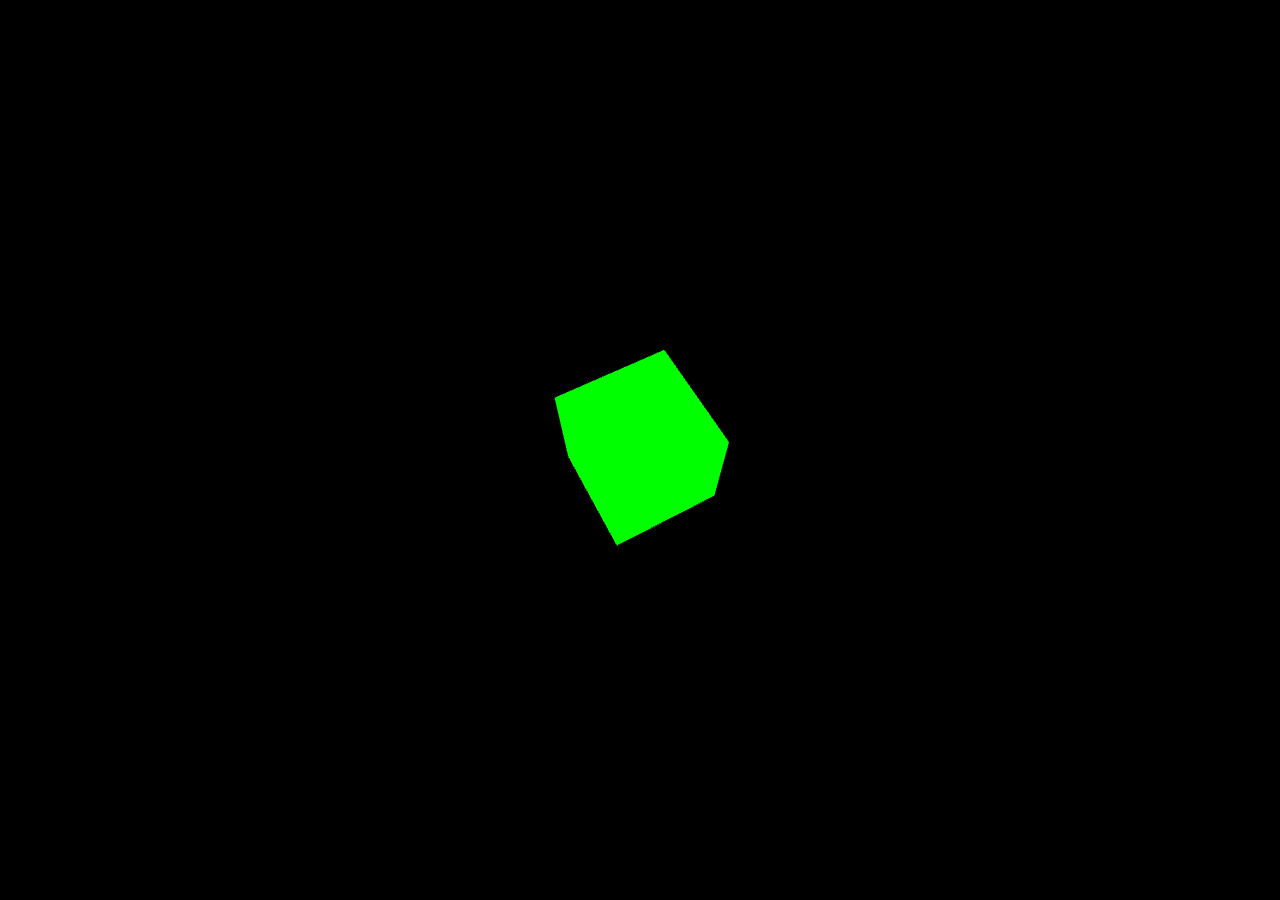
<file: tree.html>
<!DOCTYPE html>
<html lang="en">
  <head>
    <meta charset="UTF-8" />
    <meta http-equiv="X-UA-Compatible" content="IE=edge" />
    <meta name="viewport" content="width=device-width, initial-scale=1.0" />
    <title>Document</title>
    <style>
      body {
        margin: 0;
        padding: 0;
      }
      #canvas {
        width: 100%;
        height: auto;
        overflow: hidden;
      }
    </style>
  </head>
  <body>
    <div id="canvas"></div>
    <script src="./js/three.js"></script>
    <script>
      var scene = new THREE.Scene();
      var camera = new THREE.PerspectiveCamera(
        75,
        window.innerWidth / window.innerHeight
      );

      var renderer = new THREE.WebGLRenderer({ antialias: true });
      renderer.setSize(window.innerWidth, window.innerHeight);
      document.querySelector("body").append(renderer.domElement);

      const geometry = new THREE.BoxGeometry(1, 1, 1);
      const material = new THREE.MeshBasicMaterial({ color: 0x00ff00 });
      const cube = new THREE.Mesh(geometry, material);
      scene.add(cube);

      // const light = new THREE.AmbientLight(0x404040); // soft white light
      // scene.add(light);

      const spotLight = new THREE.SpotLight(0xffffff);
      spotLight.position.set(100, 1000, 100);

      spotLight.castShadow = true;

      spotLight.shadow.mapSize.width = 1024;
      spotLight.shadow.mapSize.height = 1024;

      spotLight.shadow.camera.near = 500;
      spotLight.shadow.camera.far = 4000;
      spotLight.shadow.camera.fov = 30;

      scene.add(spotLight);

      cube.position.z = -5;
      cube.rotation.x = 10;
      cube.rotation.y = 10;

      var animation = () => {
        cube.rotation.x += 0.01;
        cube.rotation.y += 0.01;
        renderer.render(scene, camera);
        requestAnimationFrame(animation);
      };
      animation();
      // renderer.render(scene, camera);
    </script>
  </body>
</html>
</file>
